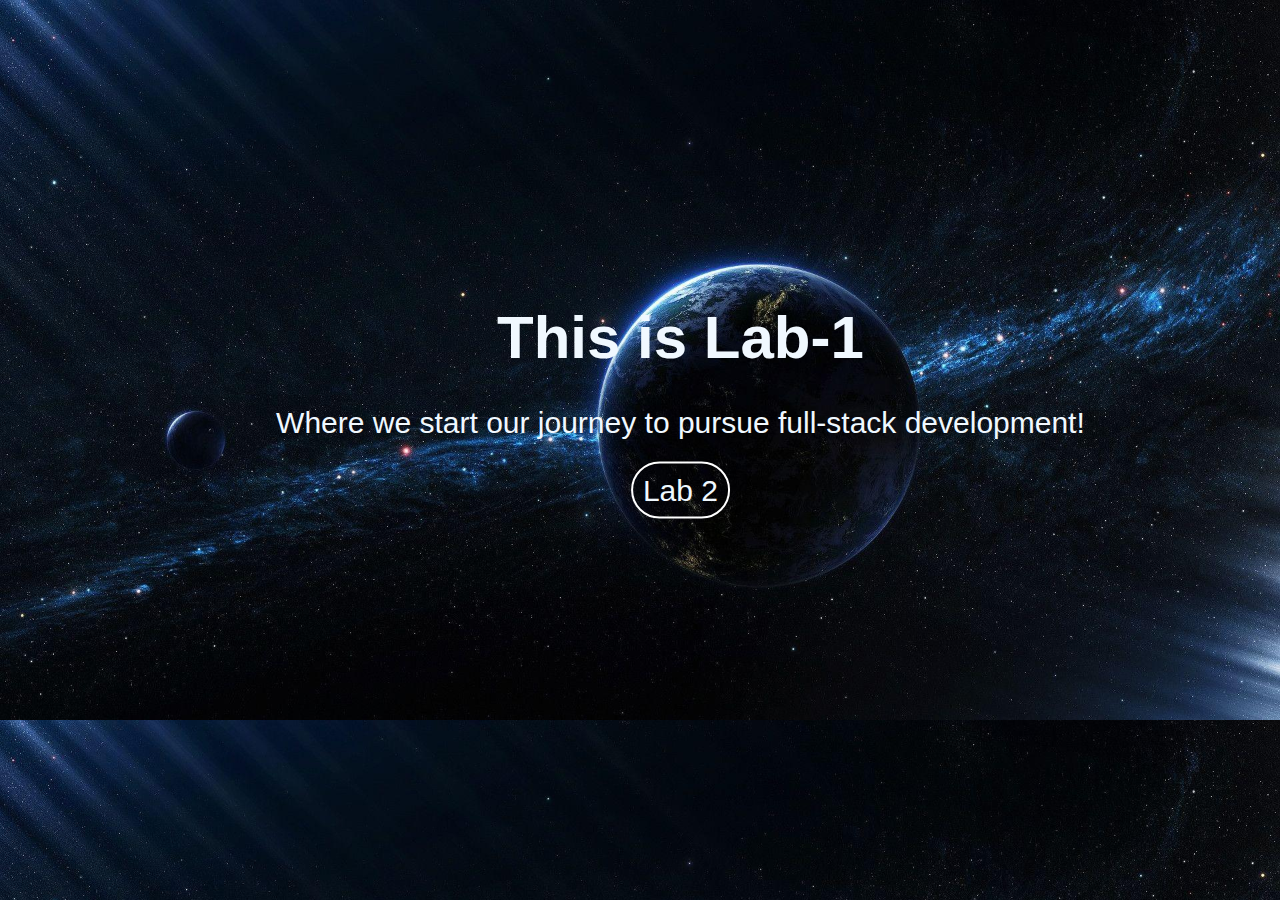
<file: index.html>
<!DOCTYPE html>
<html lang="en">
<head>
    <meta charset="UTF-8">
    <meta http-equiv="X-UA-Compatible" content="IE=edge">
    <meta name="viewport" content="width=device-width, initial-scale=1.0">
    <link rel="stylesheet" href="style.css">
    <title>BCA SEM-1 Lab-1</title>
</head>
<body>
    <div class="main"></div>
    <div class="container">
        <h1>This is Lab-1</h1><br>
        <p>Where we start our journey to pursue full-stack development!</p><br>
        <a id="apple" href="lab2/index.html">Lab 2</a>
    </div>
</body>
</html>
</file>
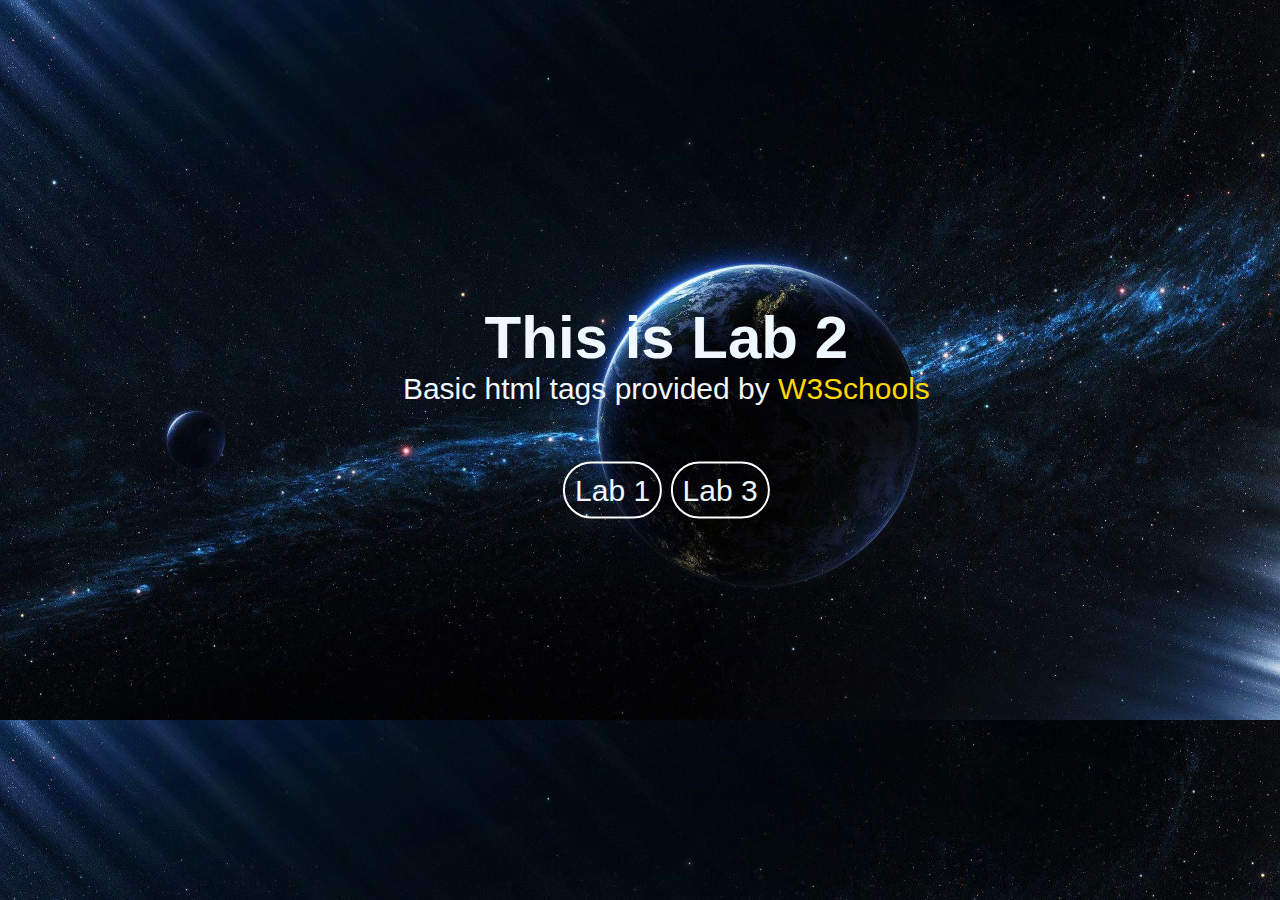
<file: lab2/index.html>
<!DOCTYPE html>
<html lang="en">
<head>
    <meta charset="UTF-8">
    <meta http-equiv="X-UA-Compatible" content="IE=edge">
    <meta name="viewport" content="width=device-width, initial-scale=1.0">
    <title>BCA Lab-2</title>
    <link rel="stylesheet" href="../style.css">
    <style>
        #me {
            text-decoration: none;
            color: gold;
        }
    </style>
</head>
<body>
    <div class="main"></div>
    <div class="container">
        <h1>This is Lab 2</h1>
        <p>Basic html tags provided by <a id="me" href="https://www.w3schools.com/html/html_basic.asp" target="_blank" rel="noopener noreferrer">W3Schools</a></p><br><br>
        <a id="apple" href="../index.html">Lab 1</a>
        <a id="apple" href="../lab3/index.html">Lab 3</a>
    </div>
</body>
</html>
</file>
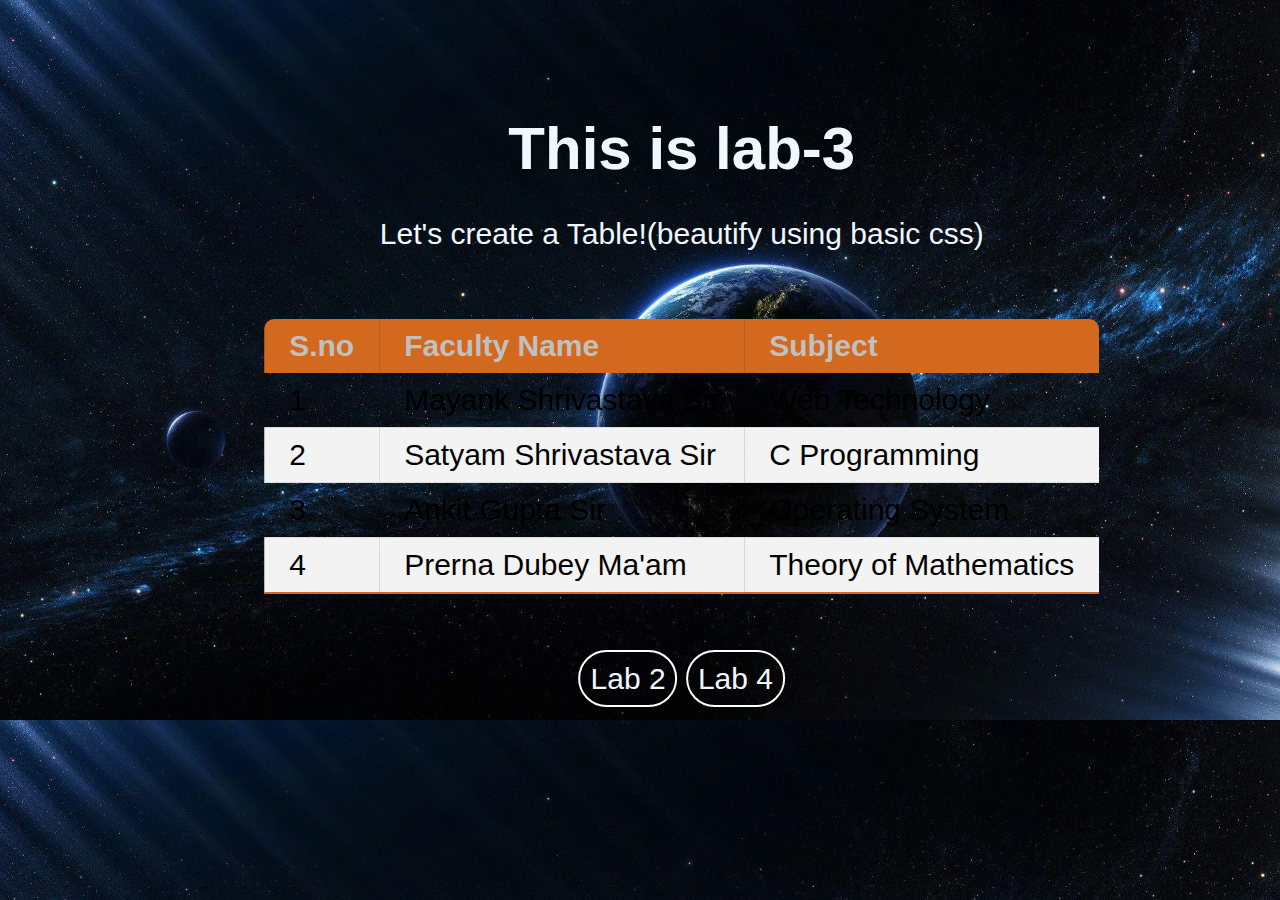
<file: lab3/index.html>
<!DOCTYPE html>
<html lang="en">
<head>
    <meta charset="UTF-8">
    <meta http-equiv="X-UA-Compatible" content="IE=edge">
    <meta name="viewport" content="width=device-width, initial-scale=1.0">
    <title>BCA Lab 3</title>
    <link rel="stylesheet" href="../style.css">
    <style>
        table {
            font-family: 'Gill Sans', 'Gill Sans MT', Calibri, 'Trebuchet MS', sans-serif;
            border-collapse: collapse;
            border-radius: 10px 10px 0 0;
            overflow: hidden;
        }
        
        thead tr {
            background-color: chocolate;
            color: silver;
        }
        
        thead th,
        tbody td {
            padding: 10px 25px;
            text-align: left;
        }
        
        tbody tr {
            border-bottom: 1px solid #dddddd;
        }
        
        tbody tr:nth-of-type(even) {
            background-color: #f3f3f3;
        }
        
        tbody tr:last-of-type {
            border-bottom: 2px solid chocolate;
        }
    </style>
</head>
<body>
    <div class="main"></div>
    <div class="container">
        <h1>This is lab-3</h1><br>
    <p>Let's create a Table!(beautify using basic css)</p><br><br>
    
    <table>
        <thead>
            <tr>
                <th>S.no</th>
                <th>Faculty Name</th>
                <th>Subject</th>
            </tr>
        </thead>
        <tbody>
            <tr>
                <td>1</td>
                <td>Mayank Shrivastava Sir</td>
                <td>Web Technology</td>
            </tr>
            <tr>
                <td>2</td>
                <td>Satyam Shrivastava Sir</td>
                <td>C Programming</td>
            </tr>
            <tr>
                <td>3</td>
                <td>Ankit Gupta Sir</td>
                <td>Operating System</td>
            </tr>
            <tr>
                <td>4</td>
                <td>Prerna Dubey Ma'am</td>
                <td>Theory of Mathematics</td>
            </tr>
        </tbody>
    </table><br><br>
    <a id="apple" href="../lab2/index.html">Lab 2</a>
    <a id="apple" href="../lab4/index.html">Lab 4</a>
    </div>
</body>
</html>
</file>
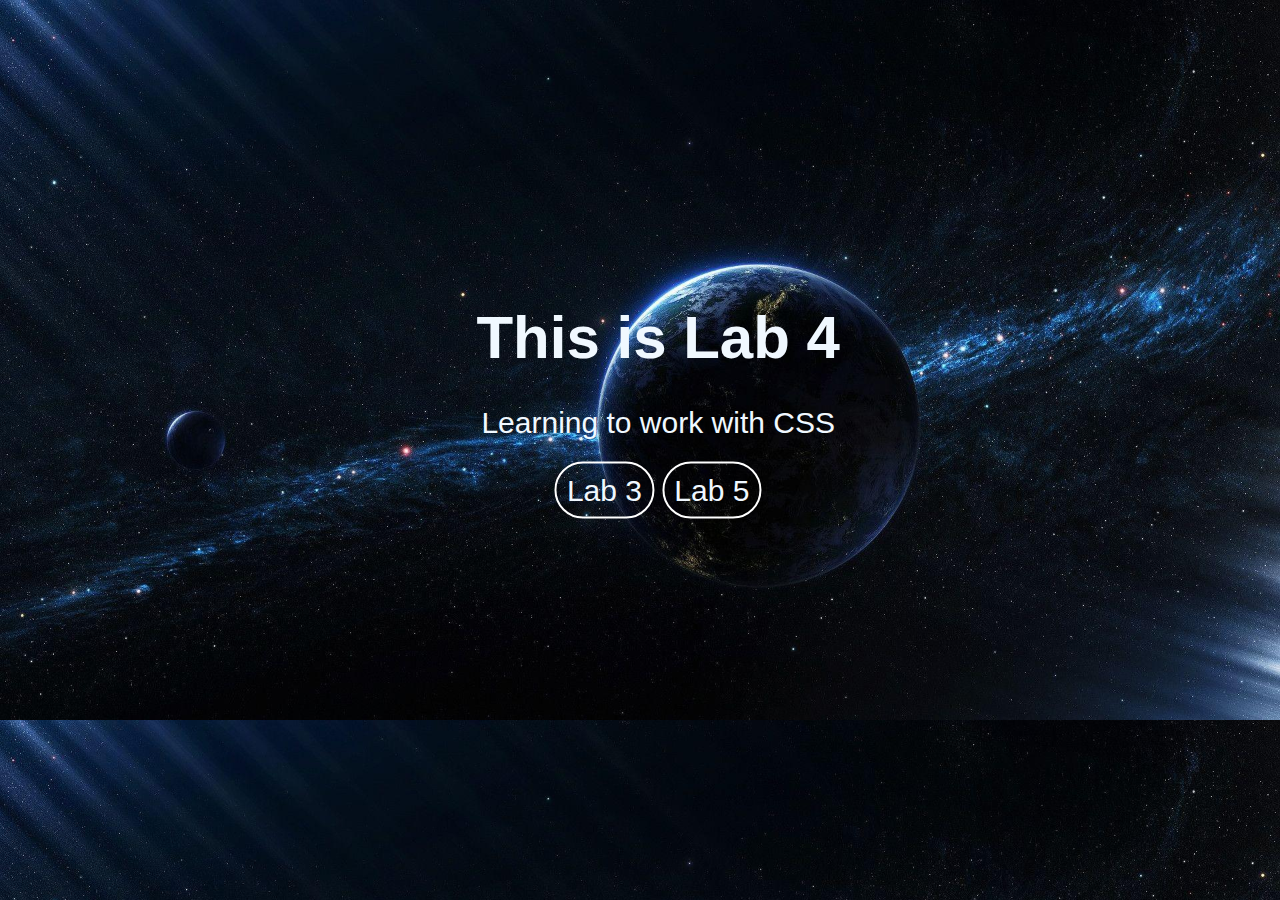
<file: lab4/index.html>
<!DOCTYPE html>
<html lang="en">
<head>
    <meta charset="UTF-8">
    <meta http-equiv="X-UA-Compatible" content="IE=edge">
    <meta name="viewport" content="width=device-width, initial-scale=1.0">
    <title>BCA Lab4</title>
    <link rel="stylesheet" href="../style.css">
</head>
<body>
    <div class="main"></div>
    <div class="container">
        <h1>This is Lab 4</h1><br>
        <p>Learning to work with CSS</p><br>
        <a id="apple" href="../lab2/index.html">Lab 3</a>
        <a id="apple" href="../lab5/index.html">Lab 5</a>
    </div>
</body>
</html>
</file>
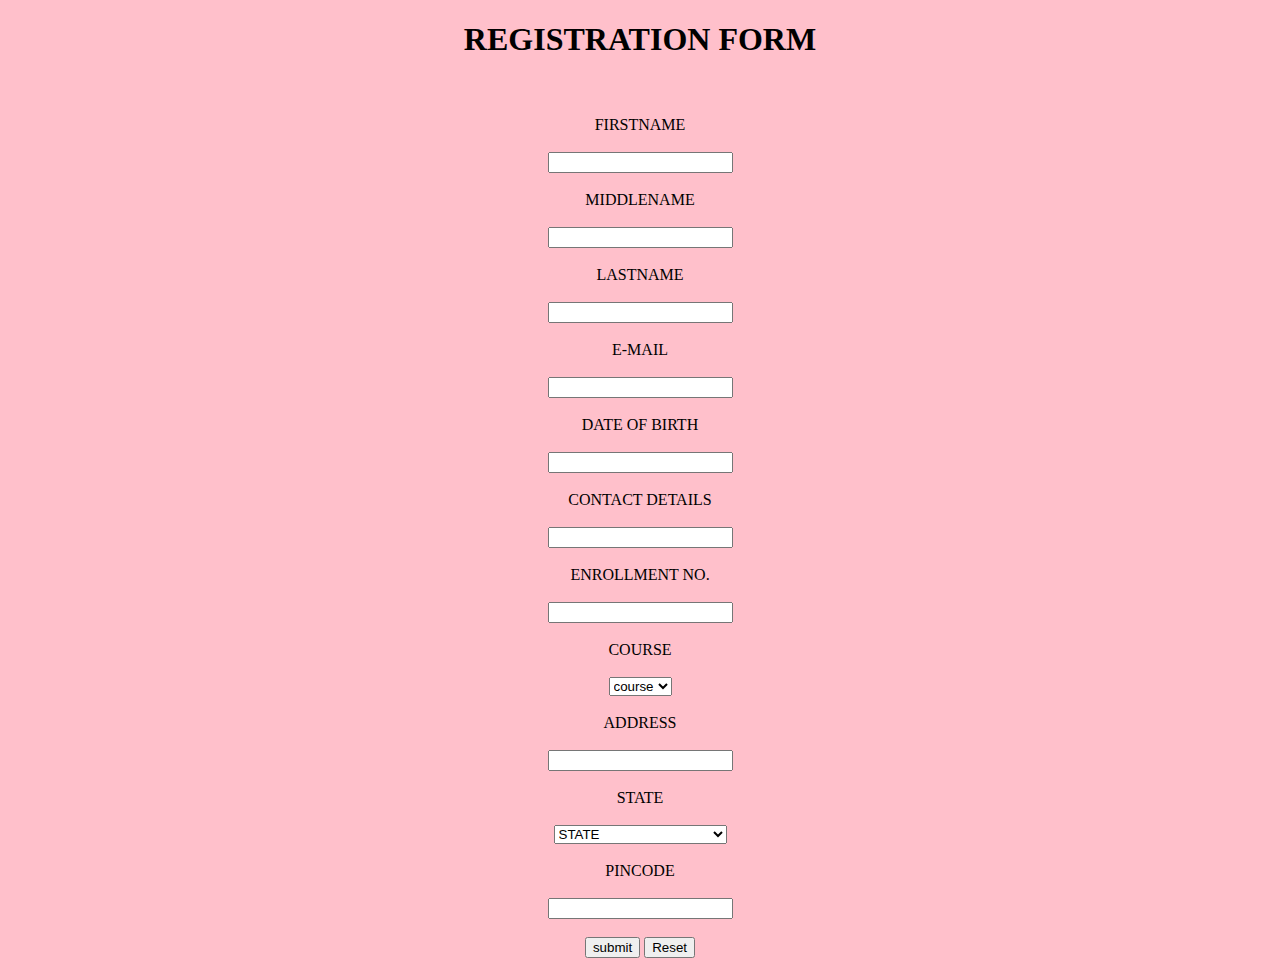
<file: htmlform.html>
<!DOCTYPE html>
<head>
<center><h1><b>REGISTRATION FORM</b></h1>
</head>
<title> REGISTRATION FORM </title>
<body bgcolor="pink">
<br>
<br>
<form>
<label>FIRSTNAME</label><br><br>
<input type="text" name="firstname" maxlength="30"/><br><br>
<label>MIDDLENAME</label><br><br>
<input type="text" name="middlename"/><br><br>
<label>LASTNAME</label><br><br>
<input type="text" name="lastname"/><br><br>
<label>E-MAIL</label><br><br>
<input type="email" id="email" name="email"/><br><br>
<label>DATE OF BIRTH</label><br><br>
<input type="dob"/><br><br>
<label>CONTACT DETAILS</label><br><br>
<input type="phoneno"./><br><br>
<label>ENROLLMENT NO.</label><br><br>
<input type="enrollmentno."/><br><br>
<label>COURSE</label><br><br>
<select>
<option value="course">course</option>
<option value="BCA">BCA</option>
<option value="BBA">BBA</option>
<option value="MBA"><MBA</option>
<option value="MCA"><MCA</option>
</select><br><br>
<label>ADDRESS</label><br><br>
<input type="text" name="address"/><br><br>
<label>STATE</label><br><br>
<select>
<option value="state">STATE</option>
<option value="MADHYA PRADESH">MADHYA PRADESH</option>
<option value="UTTAR PRADESH">UTTAR PRADESH</option>
<option value="ARUNACHAL PRADESH">ARUNACHAL PRADESH</option>
<option value="MAHARASHTRA">MAHARASHTRA</option>
<option value="KARNATAKA">KARNATAKA</option>
</select><br><br>
<label>PINCODE</label><br><br>
<input type="pincode" name="pincode"/><br><br>
<button type="value="SUBMIT">submit</button>
<input type="RESET"></center>
</form>
</body>
</html>
</file>
<file: style.css>
*{
    margin: 0;
    padding: 0;
}

body{
	font-family: 'Gill Sans', 'Gill Sans MT', Calibri, 'Trebuchet MS', sans-serif;
    font-size: 30px;
    background-image: linear-gradient(rgba(0,0,0,5) , rgba(0,0,0,5)), url('3.jpg');
    background-size: cover;

}


.container{
	position: absolute;
	text-align: center;
	top: 45%;
	left: 50%;
	transform: translate(-45%,-50%);
	width: max-content;
}



h1{
    color: aliceblue;
}

p{
    color: aliceblue;
}

a{
    color: aliceblue;
}

#apple{
    text-decoration: none;
    border: 2px solid white;
    border-radius: 30px;
    padding: 10px;
}

#apple:hover{
    color: white;
    background: grey;
    transition: 0.5s ease-in;
}
</file>
